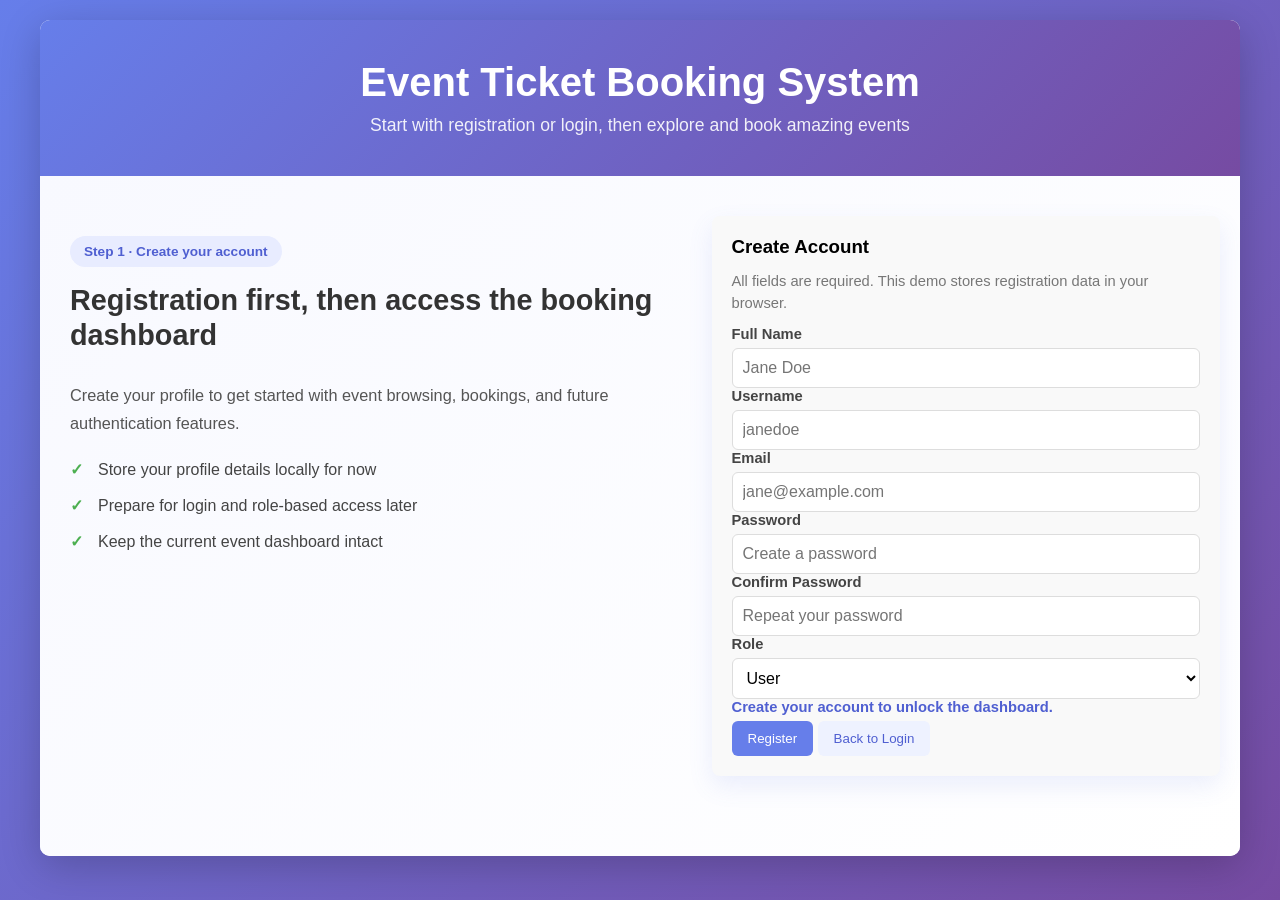
<file: src/main/resources/static/index.html>
<!DOCTYPE html>
<html lang="en">
<head>
    <meta charset="UTF-8">
    <meta name="viewport" content="width=device-width, initial-scale=1.0">
    <title>Event Ticket Booking System</title>
    <link rel="stylesheet" href="styles.css">
</head>
<body>
    <div class="container">
        <header class="header">
            <h1>Event Ticket Booking System</h1>
            <p class="subtitle">Start with registration or login, then explore and book amazing events</p>
            <button id="logged-in-user" class="logged-in-user" type="button" style="display: none;" onclick="toggleUserProfile()"></button>
        </header>

        <section id="user-profile-panel" class="user-profile-panel" style="display: none;">
            <div class="user-profile-head">
                <h3>My Profile</h3>
                <button type="button" class="secondary-btn" onclick="closeUserProfile()">Close</button>
            </div>
            <div class="user-profile-grid">
                <div><span class="profile-label">Full Name</span><span id="profile-fullName" class="profile-value">-</span></div>
                <div><span class="profile-label">Username</span><span id="profile-username" class="profile-value">-</span></div>
                <div><span class="profile-label">Email</span><span id="profile-email" class="profile-value">-</span></div>
                <div><span class="profile-label">Role</span><span id="profile-role" class="profile-value">-</span></div>
                <div><span class="profile-label">Registered</span><span id="profile-createdAt" class="profile-value">-</span></div>
            </div>
        </section>

        <section id="login" class="tab-content auth-content" style="display: none;">
            <div class="auth-grid">
                <div class="auth-intro">
                    <span class="auth-pill">Step 1 · Sign in</span>
                    <h2>Welcome back</h2>
                    <p>
                        Use your existing account to return to the booking dashboard, or switch back to registration if you’re new.
                    </p>
                    <ul class="feature-list">
                        <li>Access your saved browser account</li>
                        <li>Continue where you left off</li>
                        <li>Switch back to registration anytime</li>
                    </ul>
                </div>

                <div class="form-container auth-card">
                    <h3>Login</h3>
                    <p class="form-note">Use your username or email with your password.</p>

                    <form id="login-form" onsubmit="handleLogin(event)">
                        <div class="form-group">
                            <label for="loginIdentifier">Username or Email</label>
                            <input type="text" id="loginIdentifier" placeholder="janedoe or jane@example.com" autocomplete="username" />
                        </div>

                        <div class="form-group">
                            <label for="loginPassword">Password</label>
                            <input type="password" id="loginPassword" placeholder="Your password" autocomplete="current-password" />
                        </div>

                        <div id="login-message" class="form-message" aria-live="polite"></div>

                        <button type="submit">Login</button>
                        <button type="button" class="secondary-btn" onclick="showRegistration()">
                            Back to Registration
                        </button>
                    </form>
                </div>
            </div>
        </section>

        <section id="register" class="tab-content auth-content active">
            <div class="auth-grid">
                <div class="auth-intro">
                    <span class="auth-pill">Step 1 · Create your account</span>
                    <h2>Registration first, then access the booking dashboard</h2>
                    <p>
                        Create your profile to get started with event browsing, bookings, and future authentication features.
                    </p>
                    <ul class="feature-list">
                        <li>Store your profile details locally for now</li>
                        <li>Prepare for login and role-based access later</li>
                        <li>Keep the current event dashboard intact</li>
                    </ul>
                </div>

                <div class="form-container auth-card">
                    <h3>Create Account</h3>
                    <p class="form-note">All fields are required. This demo stores registration data in your browser.</p>

                    <form id="register-form" onsubmit="handleRegistration(event)">
                        <div class="form-group">
                            <label for="fullName">Full Name</label>
                            <input type="text" id="fullName" placeholder="Jane Doe" autocomplete="name" />
                        </div>

                        <div class="form-group">
                            <label for="username">Username</label>
                            <input type="text" id="username" placeholder="janedoe" autocomplete="username" />
                        </div>

                        <div class="form-group">
                            <label for="email">Email</label>
                            <input type="email" id="email" placeholder="jane@example.com" autocomplete="email" />
                        </div>

                        <div class="form-group">
                            <label for="password">Password</label>
                            <input type="password" id="password" placeholder="Create a password" autocomplete="new-password" />
                        </div>

                        <div class="form-group">
                            <label for="confirmPassword">Confirm Password</label>
                            <input type="password" id="confirmPassword" placeholder="Repeat your password" autocomplete="new-password" />
                        </div>

                        <div class="form-group">
                            <label for="role">Role</label>
                            <select id="role">
                                <option value="USER">User</option>
                                <option value="ADMIN">Admin</option>
                            </select>
                        </div>

                        <div id="registration-message" class="form-message" aria-live="polite"></div>

                        <button type="submit">Register</button>
                        <button type="button" class="secondary-btn" onclick="showLogin()">
                            Back to Login
                        </button>
                        <button type="button" class="secondary-btn" id="dashboard-button" onclick="showDashboard()" style="display: none;">
                            Go to Dashboard
                        </button>
                    </form>
                </div>
            </div>
        </section>

        <!-- Events Section -->
        <section id="events" class="tab-content" style="display: none;">
            <div class="section-head">
                <h2>Event Management</h2>
                <div class="controls">
                    <button type="button" onclick="showSection('events')">Events</button>
                    <button type="button" onclick="showSection('tickets')">Tickets</button>
                    <button type="button" onclick="showSection('bookings')">My Bookings</button>
                    <button class="secondary-btn" type="button" onclick="logoutUser()">Logout</button>
                </div>
            </div>

            <!-- Search Bar -->
            <div class="controls">
                <input type="text" id="keyword" placeholder="Search events..." />
                <button onclick="searchEvents()">Search</button>
                <button onclick="loadUpcomingEvents()">Upcoming</button>
                <button onclick="loadEvents()">All Events</button>
            </div>

            <!-- Price Filter -->
            <div class="controls">
                <input type="text" id="locationSearch" placeholder="Location" />
                <input type="number" id="minPrice" placeholder="Min Price" />
                <input type="number" id="maxPrice" placeholder="Max Price" />

                <button onclick="searchByLocation()">Search Location</button>
                <button onclick="searchByPrice()">Search Price</button>
            </div>

            <!-- Create Event Form -->
            <div class="form-container">
                <h3>Create Event</h3>

                <input type="text" id="eventName" placeholder="Event Name" />
                <textarea id="eventDescription" placeholder="Description"></textarea>
                <input type="datetime-local" id="eventDate" />
                <input type="text" id="eventLocation" placeholder="Location" />
                <input type="number" id="totalTickets" placeholder="Total Tickets" />
                <input type="number" step="0.01" id="ticketPrice" placeholder="Ticket Price" />

                <button onclick="createNewEvent()">Create Event</button>
            </div>

            <h2>Available Events</h2>

            <div id="events-container" class="cards-grid">
                <div class="loader">Loading events...</div>
            </div>
        </section>

        <!-- Tickets Section -->
        <section id="tickets" class="tab-content" style="display: none;">
            <div class="section-head">
                <h2>All Tickets</h2>
                <div class="controls">
                    <button type="button" onclick="showSection('events')">Events</button>
                    <button type="button" onclick="showSection('tickets')">Tickets</button>
                    <button type="button" onclick="showSection('bookings')">My Bookings</button>
                    <button class="secondary-btn" type="button" onclick="logoutUser()">Logout</button>
                </div>
            </div>
            <div id="tickets-container" class="cards-grid">
                <div class="loader">Loading tickets...</div>
            </div>
        </section>

        <!-- Bookings Section -->
        <section id="bookings" class="tab-content" style="display: none;">
            <div class="section-head">
                <h2>My Bookings</h2>
                <div class="controls">
                    <button type="button" onclick="showSection('events')">Events</button>
                    <button type="button" onclick="showSection('tickets')">Tickets</button>
                    <button type="button" onclick="showSection('bookings')">My Bookings</button>
                    <button class="secondary-btn" type="button" onclick="logoutUser()">Logout</button>
                </div>
            </div>
            <div id="bookings-container" class="cards-grid">
                <div class="loader">Loading bookings...</div>
            </div>
        </section>
    </div>

    <script src="script.js"></script>
</body>
</html>
</file>
<file: src/main/resources/static/styles.css>
* {
    margin: 0;
    padding: 0;
    box-sizing: border-box;
}

body {
    font-family: 'Segoe UI', Tahoma, Geneva, Verdana, sans-serif;
    background: linear-gradient(135deg, #667eea 0%, #764ba2 100%);
    min-height: 100vh;
    padding: 20px;
}

.container {
    max-width: 1200px;
    margin: 0 auto;
    background: white;
    border-radius: 10px;
    box-shadow: 0 10px 40px rgba(0, 0, 0, 0.2);
    overflow: hidden;
}

.header {
    background: linear-gradient(135deg, #667eea 0%, #764ba2 100%);
    color: white;
    padding: 40px 20px;
    text-align: center;
}

.header h1 {
    font-size: 2.5em;
    margin-bottom: 10px;
    font-weight: 700;
}

.subtitle {
    font-size: 1.1em;
    opacity: 0.9;
}

.logged-in-user {
    margin-top: 12px;
    display: inline-block;
    font-size: 0.95em;
    background: rgba(255, 255, 255, 0.2);
    border: 1px solid rgba(255, 255, 255, 0.35);
    border-radius: 999px;
    padding: 6px 12px;
    color: #fff;
    cursor: pointer;
}

.user-profile-panel {
    margin: 18px 20px 0;
    padding: 16px;
    border: 1px solid #dfe3ff;
    border-radius: 10px;
    background: #f8f9ff;
}

.user-profile-head {
    display: flex;
    justify-content: space-between;
    align-items: center;
    margin-bottom: 12px;
}

.user-profile-head h3 {
    margin: 0;
    color: #2e3a8c;
}

.user-profile-grid {
    display: grid;
    grid-template-columns: repeat(auto-fit, minmax(180px, 1fr));
    gap: 12px;
}

.profile-label {
    display: block;
    font-size: 0.82em;
    color: #666;
    margin-bottom: 4px;
}

.profile-value {
    display: block;
    font-weight: 600;
    color: #222;
}

.nav {
    display: flex;
    background: #f5f5f5;
    border-bottom: 1px solid #ddd;
    padding: 0;
    gap: 0;
}

.nav-btn {
    flex: 1;
    padding: 15px 20px;
    border: none;
    background: transparent;
    cursor: pointer;
    font-size: 1em;
    font-weight: 500;
    color: #666;
    border-bottom: 3px solid transparent;
    transition: all 0.3s ease;
}

.nav-btn:hover {
    background: #efefef;
}

.nav-btn.active {
    color: #667eea;
    border-bottom-color: #667eea;
    background: transparent;
}

.tab-content {
    padding: 40px 20px;
    animation: fadeIn 0.3s ease-in;
}

.auth-content {
    background: linear-gradient(135deg, #f8f9ff 0%, #ffffff 100%);
}

.auth-grid {
    display: grid;
    grid-template-columns: minmax(280px, 1.1fr) minmax(320px, 0.9fr);
    gap: 30px;
    align-items: start;
}

.auth-intro {
    padding: 20px 10px;
}

.auth-pill {
    display: inline-block;
    background: #e8ecff;
    color: #4f5fd1;
    border-radius: 999px;
    padding: 8px 14px;
    font-size: 0.85em;
    font-weight: 600;
    margin-bottom: 16px;
}

.auth-intro h2 {
    color: #222;
    font-size: 2.1em;
    line-height: 1.2;
    margin-bottom: 16px;
}

.auth-intro p {
    color: #555;
    font-size: 1.02em;
    line-height: 1.7;
    margin-bottom: 20px;
}

.feature-list {
    list-style: none;
    display: grid;
    gap: 12px;
}

.feature-list li {
    color: #444;
    padding-left: 28px;
    position: relative;
    line-height: 1.5;
}

.feature-list li::before {
    content: '✓';
    position: absolute;
    left: 0;
    top: 0;
    color: #4caf50;
    font-weight: 700;
}

.auth-card {
    box-shadow: 0 10px 25px rgba(102, 126, 234, 0.12);
}

.form-note {
    color: #777;
    font-size: 0.92em;
    line-height: 1.5;
}

.form-group {
    display: flex;
    flex-direction: column;
    gap: 6px;
}

.form-group label {
    color: #444;
    font-size: 0.92em;
    font-weight: 600;
}

.tab-content h2 {
    color: #333;
    margin-bottom: 30px;
    font-size: 1.8em;
}

.section-head {
    display: flex;
    justify-content: space-between;
    align-items: center;
    gap: 16px;
    margin-bottom: 30px;
}

.section-head h2 {
    margin-bottom: 0;
}

@keyframes fadeIn {
    from {
        opacity: 0;
    }
    to {
        opacity: 1;
    }
}

.cards-grid {
    display: grid;
    grid-template-columns: repeat(auto-fill, minmax(300px, 1fr));
    gap: 25px;
}

.card {
    padding: 20px;
    background: #f9f9f9;
    border: 1px solid #eee;
    border-radius: 8px;
    transition: all 0.3s ease;
    box-shadow: 0 2px 8px rgba(0, 0, 0, 0.1);
}

.card:hover {
    transform: translateY(-5px);
    box-shadow: 0 5px 20px rgba(0, 0, 0, 0.15);
    border-color: #667eea;
}

.card-header {
    display: flex;
    align-items: start;
    justify-content: space-between;
    margin-bottom: 15px;
}

.card-title {
    color: #333;
    font-size: 1.3em;
    font-weight: 600;
    margin-bottom: 5px;
    flex: 1;
}

.card-badge {
    display: inline-block;
    background: #667eea;
    color: white;
    padding: 4px 12px;
    border-radius: 20px;
    font-size: 0.85em;
    font-weight: 500;
    white-space: nowrap;
    margin-left: 10px;
}

.card-badge.available {
    background: #4caf50;
}

.card-badge.booked {
    background: #ff9800;
}

.card-badge.confirmed {
    background: #2196f3;
}

.card-description {
    color: #666;
    font-size: 0.95em;
    margin-bottom: 12px;
    line-height: 1.4;
}

.card-meta {
    display: flex;
    flex-direction: column;
    gap: 8px;
    margin-bottom: 15px;
    padding-top: 15px;
    border-top: 1px solid #eee;
}

.meta-item {
    display: flex;
    justify-content: space-between;
    font-size: 0.9em;
}

.meta-label {
    color: #999;
    font-weight: 500;
}

.meta-value {
    color: #333;
    font-weight: 600;
}

.price {
    font-size: 1.5em;
    color: #667eea;
    font-weight: 700;
    margin-top: 15px;
}

.location {
    color: #999;
    font-size: 0.9em;
    display: flex;
    align-items: center;
    gap: 5px;
}

.loader {
    text-align: center;
    padding: 40px;
    color: #999;
    font-size: 1.1em;
}

.empty-state {
    text-align: center;
    padding: 60px 20px;
    color: #999;
}

.empty-state h3 {
    font-size: 1.3em;
    margin-bottom: 10px;
    color: #666;
}

@media (max-width: 768px) {
    .header h1 {
        font-size: 1.8em;
    }

    .nav {
        flex-wrap: wrap;
    }

    .nav-btn {
        flex: 1 1 auto;
        min-width: 150px;
    }

    .cards-grid {
        grid-template-columns: 1fr;
    }

    .tab-content {
        padding: 20px;
    }
}

.controls {
    display: flex;
    gap: 10px;
    margin-bottom: 20px;
    flex-wrap: wrap;
}

.controls input,
.form-container input,
.form-container textarea,
.form-container select {
    padding: 10px;
    border: 1px solid #ddd;
    border-radius: 6px;
    width: 100%;
    font: inherit;
    background: #fff;
}

.controls button,
.form-container button,
.card-actions button {
    padding: 10px 16px;
    border: none;
    border-radius: 6px;
    background: #667eea;
    color: white;
    cursor: pointer;
    transition: 0.3s;
}

.controls button:hover,
.form-container button:hover,
.card-actions button:hover {
    opacity: 0.9;
}

.form-container {
    margin-bottom: 40px;
    display: flex;
    flex-direction: column;
    gap: 12px;
    background: #f9f9f9;
    padding: 20px;
    border-radius: 8px;
}

.card-actions {
    display: flex;
    gap: 10px;
    margin-top: 15px;
}

.danger-btn {
    background: #e53935 !important;
}

.secondary-btn {
    background: #eef2ff !important;
    color: #4f5fd1 !important;
}

.secondary-btn:hover {
    background: #e1e7ff !important;
}

.form-message {
    min-height: 22px;
    font-size: 0.92em;
    font-weight: 600;
}

.form-message.info {
    color: #4f5fd1;
}

.form-message.success {
    color: #2e7d32;
}

.form-message.error {
    color: #c62828;
}

@media (max-width: 900px) {
    .auth-grid {
        grid-template-columns: 1fr;
    }
}

@media (max-width: 768px) {
    .section-head {
        flex-direction: column;
        align-items: stretch;
    }
}

.status-available {
    color: green;
    font-weight: bold;
}

.status-booked {
    color: red;
    font-weight: bold;
}
</file>
